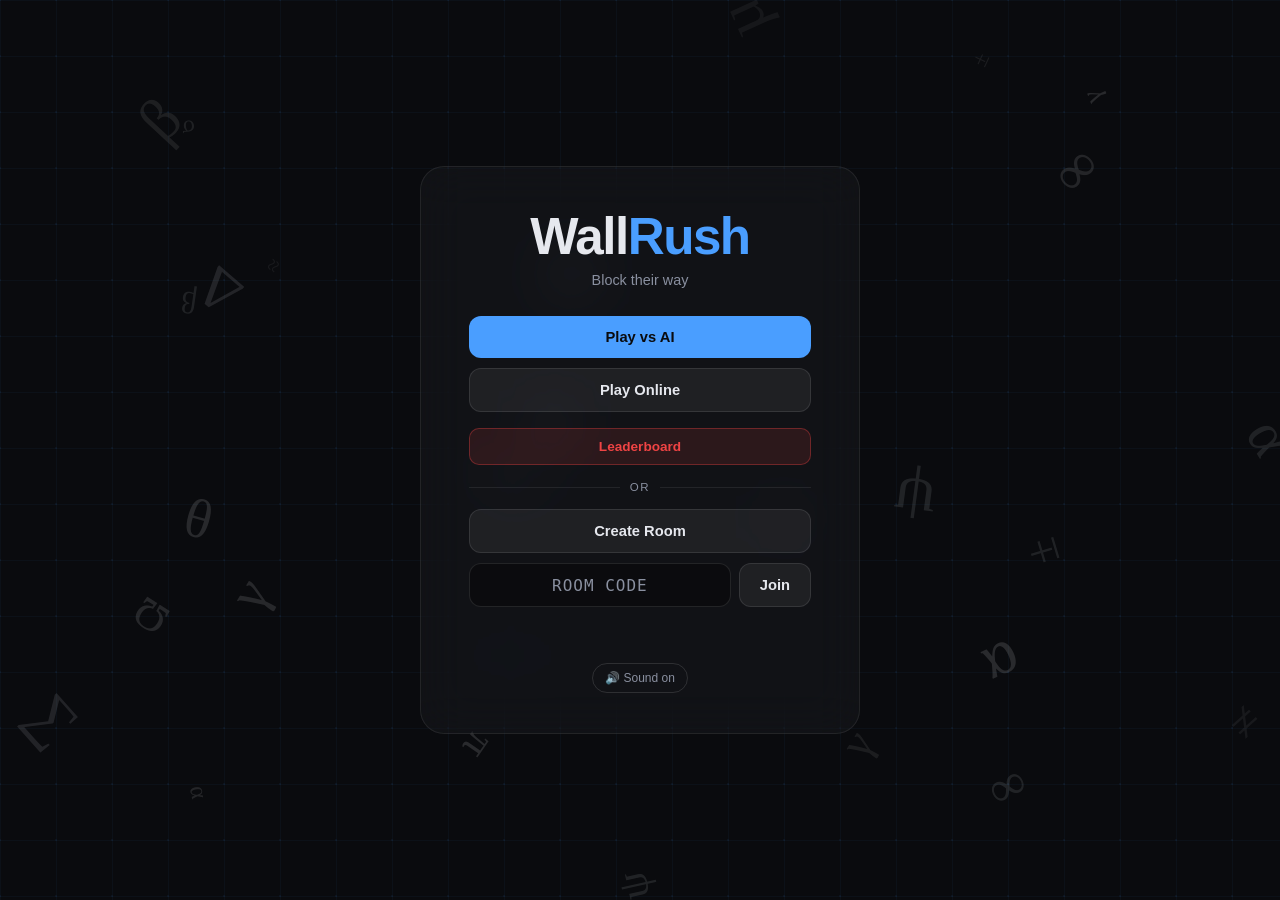
<file: templates/index.html>
<!DOCTYPE html>
<html lang="en">

<head>
    <meta charset="UTF-8" />
    <meta name="viewport" content="width=device-width, initial-scale=1.0, maximum-scale=1.0, user-scalable=no" />

    <!-- Primary Meta Tags -->
    <title>WallRush - Real-Time Multiplayer Strategy Game</title>
    <meta name="title" content="WallRush - Real-Time Multiplayer Strategy Game" />
    <meta name="description"
        content="Play WallRush, a modern real-time multiplayer strategy game inspired by Quoridor. Race to the opposite side of the board while strategically placing walls to block your opponent. Play against AI or challenge friends online!" />
    <meta name="keywords"
        content="WallRush, Quoridor, board game, strategy game, multiplayer game, online game, real-time game, Flask, Socket.IO" />
    <meta name="author" content="WallRush" />
    <meta name="robots" content="index, follow" />

    <!-- Favicon -->
    <link rel="icon" type="image/png" href="/static/favicon.png" />
    <link rel="shortcut icon" type="image/png" href="/static/favicon.png" />
    <link rel="apple-touch-icon" href="/static/favicon.png" />

    <!-- Open Graph / Facebook -->
    <meta property="og:type" content="website" />
    <meta property="og:url" content="https://wallrush.lyxmab.de5.net/" />
    <meta property="og:title" content="WallRush - Real-Time Multiplayer Strategy Game" />
    <meta property="og:description"
        content="Play WallRush, a modern real-time multiplayer strategy game inspired by Quoridor. Race to the opposite side of the board while strategically placing walls to block your opponent." />
    <meta property="og:image" content="https://wallrush.lyxmab.de5.net/static/favicon.png" />
    <meta property="og:site_name" content="WallRush" />
    <meta property="og:locale" content="en_US" />

    <!-- Twitter -->
    <meta property="twitter:card" content="summary_large_image" />
    <meta property="twitter:url" content="https://wallrush.lyxmab.de5.net/" />
    <meta property="twitter:title" content="WallRush - Real-Time Multiplayer Strategy Game" />
    <meta property="twitter:description"
        content="Play WallRush, a modern real-time multiplayer strategy game inspired by Quoridor. Race to the opposite side while strategically placing walls to block your opponent." />
    <meta property="twitter:image" content="https://wallrush.lyxmab.de5.net/static/favicon.png" />

    <!-- Canonical URL -->
    <link rel="canonical" href="https://wallrush.lyxmab.de5.net/" />

    <link rel="stylesheet" href="/static/style.css" />
</head>

<body>

    <section id="landing" class="landing">
        <canvas id="math-bg"></canvas>
        <div class="landing-content">
            <h1 class="landing-title">Wall<span>Rush</span></h1>
            <p class="landing-sub">Block their way</p>
            <div class="menu">
                <button id="solo-btn" class="menu-btn primary">Play vs AI</button>
                <button id="online-btn" class="menu-btn">Play Online</button>
                <a href="/game/leaders" class="leave-btn"
                    style="text-align:center;text-decoration:none;display:block;margin-top:6px">Leaderboard</a>
                <div class="menu-divider"><span>or</span></div>
                <button id="create-btn" class="menu-btn">Create Room</button>
                <div class="join-row">
                    <input id="code-input" placeholder="Room code" maxlength="6" autocomplete="off" />
                    <button id="join-btn" class="menu-btn">Join</button>
                </div>
            </div>
            <div class="landing-status" id="landing-status"></div>
        </div>
    </section>

    <section id="game" class="game hidden">
        <div class="game-shell">
            <div class="board-column">

                <div class="player-ribbon" id="opp-ribbon" aria-label="Opponent">
                    <div class="ribbon-content player-line">
                        <span class="avatar" id="opp-avatar">🐺</span>
                        <span class="name" id="opp-name">Opponent</span>
                        <span class="wall-badge" id="opp-wall-badge">🧱 10</span>
                    </div>
                    <div class="emoji-float" id="opp-emoji-float"></div>
                </div>

                <div class="board-wrap"><canvas id="board" aria-label="WallRush game board" role="img"></canvas></div>

                <div class="player-ribbon" id="user-ribbon" aria-label="Your player">
                    <div class="ribbon-content player-line">
                        <span class="avatar" id="user-avatar">🦊</span>
                        <span class="name" id="user-name">You</span>
                        <span class="wall-badge" id="user-wall-badge">🧱 10</span>
                    </div>
                    <div class="emoji-float" id="user-emoji-float"></div>
                </div>

            </div>

            <aside class="panel">
                <div class="status" id="status" aria-live="polite">Your turn</div>

                <div class="wall-inventory">
                    <div class="inv-label">Drag a wall</div>
                    <div class="inv-pieces">
                        <div class="wall-piece h" data-orient="H" id="piece-h"
                            aria-label="Drag horizontal wall" title="Drag horizontal wall"></div>
                        <div class="wall-piece v" data-orient="V" id="piece-v"
                            aria-label="Drag vertical wall" title="Drag vertical wall"></div>
                    </div>
                    <div class="wall-remaining">
                        <span id="wall-count">10</span> walls remaining
                    </div>
                </div>

                <div class="replay-panel">
                    <div class="replay-heading">
                        <span class="inv-label">Replay</span>
                        <span id="replay-count">0 moves</span>
                    </div>
                    <div class="replay-actions">
                        <button id="export-video" class="replay-btn video-btn" type="button" disabled>Export Video</button>
                        <button id="load-video" class="replay-btn" type="button">Load Video</button>
                    </div>
                    <input id="video-file" type="file" accept="video/webm,video/mp4,video/*" hidden />
                </div>

                <div class="emoji-panel">
                    <div class="inv-label">Reactions</div>
                    <div class="emoji-picker">
                        <button class="emoji-btn" data-emoji="👍">👍</button>
                        <button class="emoji-btn" data-emoji="🔥">🔥</button>
                        <button class="emoji-btn" data-emoji="😂">😂</button>
                        <button class="emoji-btn" data-emoji="😭">😭</button>
                        <button class="emoji-btn" data-emoji="😎">😎</button>
                        <button class="emoji-btn" data-emoji="🤔">🤔</button>
                        <button class="emoji-btn" data-emoji="💀">💀</button>
                        <button class="emoji-btn" data-emoji="🎉">🎉</button>
                    </div>
                </div>

                <button id="reset" class="reset-btn">New Game</button>
                <button id="leave-btn" class="leave-btn">Exit Game</button>
                <div class="room-info hidden" id="room-info">
                    Room <strong id="room-code-display">------</strong>
                </div>
            </aside>
        </div>
    </section>

    <div id="win-modal" class="win-modal hidden">
        <div class="flowers" id="flowers"></div>
        <div class="win-card">
            <div class="win-emoji" id="win-emoji">🏆</div>
            <h2 class="win-title" id="win-title">You Win!</h2>
            <p class="win-sub" id="win-sub">Well played</p>
            <div class="win-replay-actions">
                <button class="win-replay-btn" id="export-video-modal" type="button">Export Video</button>
                <button class="win-replay-btn" id="load-video-modal" type="button">Load Video</button>
            </div>
            <button class="win-btn" id="win-again">Play Again</button>
            <button class="win-exit-btn" id="win-exit">Return to Menu</button>
        </div>
    </div>

    <div id="video-viewer" class="video-viewer hidden" aria-hidden="true">
        <div class="video-card">
            <div class="video-header">
                <div>
                    <span class="video-kicker">WALLRUSH REPLAY</span>
                    <h2>Game playback</h2>
                </div>
                <button id="video-back" class="video-back" type="button">Back</button>
            </div>
            <video id="replay-video" controls playsinline preload="metadata"></video>
            <div class="video-tools">
                <label for="video-speed">Speed</label>
                <select id="video-speed">
                    <option value="0.5">0.5×</option>
                    <option value="1" selected>1×</option>
                    <option value="1.5">1.5×</option>
                    <option value="2">2×</option>
                </select>
                <a id="download-video" class="video-download" href="#" download>Download Video</a>
            </div>
        </div>
    </div>

    <div id="toast" class="toast"></div>
    <script src="https://cdn.socket.io/4.7.5/socket.io.min.js"></script>
    <script src="/static/game.js"></script>
</body>

</html>
</file>
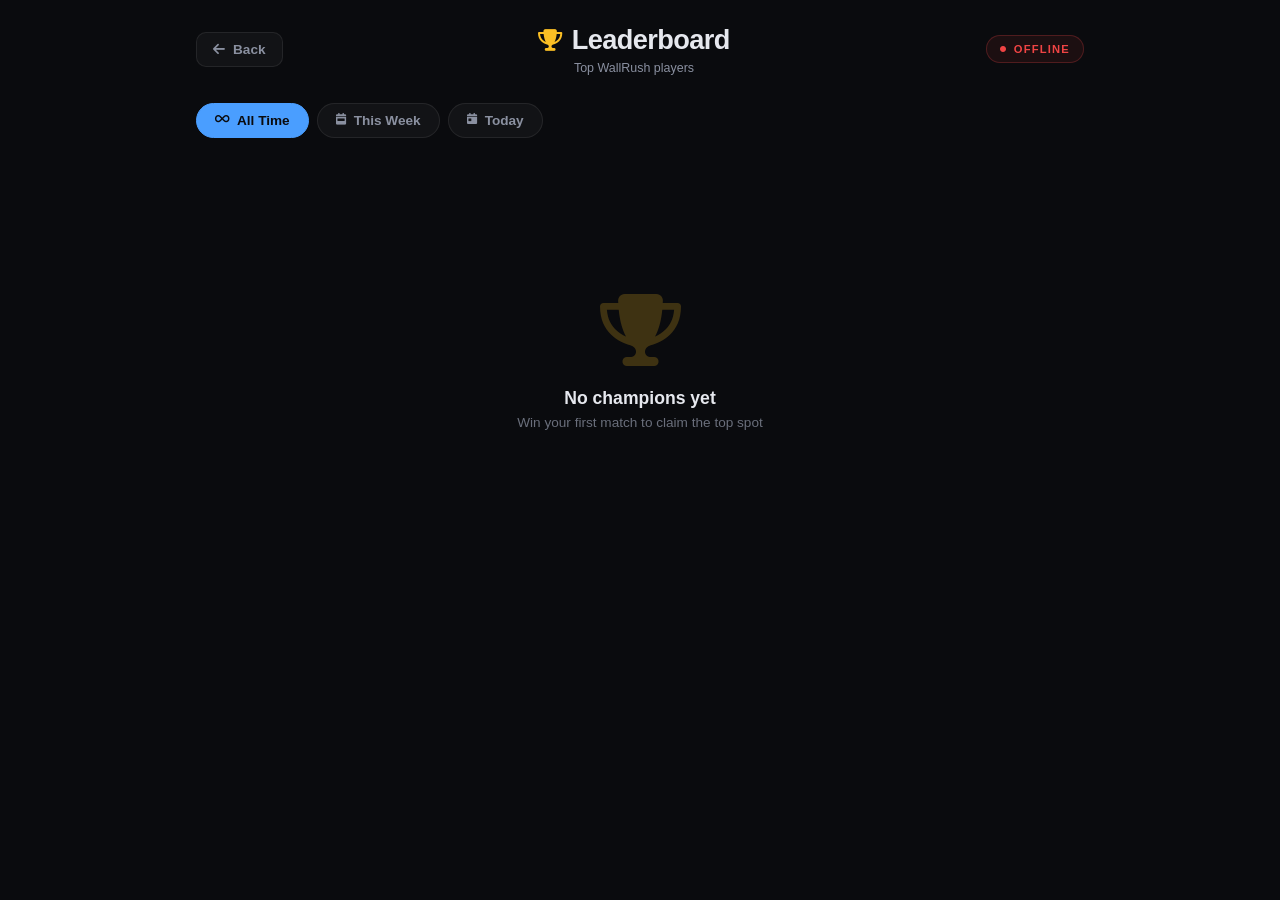
<file: templates/game_leaders.html>
<!DOCTYPE html>
<html lang="en">

<head>
    <meta charset="UTF-8" />
    <meta name="viewport" content="width=device-width, initial-scale=1.0" />

    <!-- Primary Meta Tags -->
    <title>Leaderboard — WallRush - Real-Time Multiplayer Strategy Game</title>
    <meta name="title" content="Leaderboard — WallRush - Real-Time Multiplayer Strategy Game" />
    <meta name="description"
        content="View the top players on WallRush's leaderboard. See who's dominating the real-time strategy game and track your own ranking." />
    <meta name="keywords"
        content="WallRush, Leaderboard, Top Players, Quoridor, strategy game, multiplayer game, online game" />
    <meta name="author" content="WallRush" />
    <meta name="robots" content="index, follow" />

    <!-- Favicon -->
    <link rel="icon" type="image/png" href="/static/favicon.png" />
    <link rel="shortcut icon" type="image/png" href="/static/favicon.png" />
    <link rel="apple-touch-icon" href="/static/favicon.png" />

    <!-- Open Graph / Facebook -->
    <meta property="og:type" content="website" />
    <meta property="og:url" content="https://wallrush.lyxmab.de5.net/game/leaders" />
    <meta property="og:title" content="Leaderboard — WallRush - Real-Time Multiplayer Strategy Game" />
    <meta property="og:description"
        content="View the top players on WallRush's leaderboard. See who's dominating the real-time strategy game." />
    <meta property="og:image" content="/static/favicon.png" />
    <meta property="og:site_name" content="WallRush" />
    <meta property="og:locale" content="en_US" />

    <!-- Twitter -->
    <meta property="twitter:card" content="summary_large_image" />
    <meta property="twitter:url" content="https://wallrush.lyxmab.de5.net/game/leaders" />
    <meta property="twitter:title" content="Leaderboard — WallRush - Real-Time Multiplayer Strategy Game" />
    <meta property="twitter:description"
        content="View the top players on WallRush's leaderboard. See who's dominating the real-time strategy game." />
    <meta property="twitter:image" content="/static/favicon.png" />

    <!-- Canonical URL -->
    <link rel="canonical" href="https://wallrush.lyxmab.de5.net/game/leaders" />

    <link rel="stylesheet" href="https://cdnjs.cloudflare.com/ajax/libs/font-awesome/6.5.1/css/all.min.css" />
    <link rel="stylesheet" href="/static/leaders.css" />
</head>

<body>

    <div class="leaders-app">
        <header class="leaders-header">
            <a href="/game/" class="back-btn" aria-label="Back to game">
                <i class="fas fa-arrow-left"></i>
                <span>Back</span>
            </a>
            <div class="header-center">
                <h1><i class="fas fa-trophy"></i> Leaderboard</h1>
                <p class="header-sub">Top WallRush players</p>
            </div>
            <div class="live-indicator" id="live-indicator">Live</div>
        </header>

        <div class="filters" id="filters">
            <button class="filter-chip active" data-range="all">
                <i class="fas fa-infinity"></i>
                <span>All Time</span>
            </button>
            <button class="filter-chip" data-range="week">
                <i class="fas fa-calendar-week"></i>
                <span>This Week</span>
            </button>
            <button class="filter-chip" data-range="day">
                <i class="fas fa-calendar-day"></i>
                <span>Today</span>
            </button>
        </div>

        <!-- Current User's Stats Card -->
        <div class="user-stats-card hidden" id="user-stats-card">
            <div class="user-stats-header">
                <i class="fas fa-user-circle"></i>
                <span>Your Ranking</span>
            </div>
            <div class="user-stats-content" id="user-stats-content">
                <!-- Populated by JavaScript -->
            </div>
        </div>

        <div class="podium" id="podium"></div>
        <div class="leaderboard-list" id="leaderboard-list"></div>

        <div class="empty-state" id="empty-state">
            <div class="empty-icon"><i class="fas fa-trophy"></i></div>
            <p class="empty-title">No champions yet</p>
            <p class="empty-hint">Win your first match to claim the top spot</p>
        </div>
    </div>

    <div class="player-modal hidden" id="player-modal">
        <div class="player-modal-card">
            <button class="close-btn" id="close-player" aria-label="Close">
                <i class="fas fa-xmark"></i>
            </button>
            <div class="player-header" id="player-header"></div>
            <div class="match-list" id="match-list"></div>
        </div>
    </div>

    <script src="https://cdn.socket.io/4.7.5/socket.io.min.js"></script>
    <script src="/static/leaders.js"></script>
</body>

</html>
</file>
<file: static/style.css>
:root {
    --bg: #0a0b0e;
    --text: #e6e8ee;
    --muted: #8a90a0;
    --accent: #4a9eff;
    --paper: #EEF1F2;
    --grid: #D8DEE4;
    --grid-border: #C5CCD3;
    --good: #4ade80;
    --bad: #ef4444;
    --blue: #3b82f6;
    --blue-light: #60a5fa;
    --blue-dark: #1d4ed8;
    --red: #ef4444;
    --red-light: #f87171;
    --red-dark: #b91c1c;
}

* {
    box-sizing: border-box;
    margin: 0;
    padding: 0;
}

html,
body {
    height: 100%;
    background: var(--bg);
    color: var(--text);
    font-family: -apple-system, BlinkMacSystemFont, "Segoe UI", Roboto, sans-serif;
    -webkit-font-smoothing: antialiased;
    overflow-x: hidden;
}

.landing {
    position: fixed;
    inset: 0;
    display: flex;
    align-items: center;
    justify-content: center;
    background: var(--bg);
    z-index: 100;
    transition: opacity 0.4s;
}

.landing.hidden {
    opacity: 0;
    pointer-events: none;
}

#math-bg {
    position: absolute;
    inset: 0;
    width: 100%;
    height: 100%;
    display: block;
}

.landing-content {
    position: relative;
    z-index: 1;
    padding: 40px 48px;
    text-align: center;
    background: rgba(255, 255, 255, 0.03);
    backdrop-filter: blur(24px) saturate(140%);
    -webkit-backdrop-filter: blur(24px) saturate(140%);
    border: 1px solid rgba(255, 255, 255, 0.08);
    border-radius: 24px;
    max-width: 440px;
    margin: 16px;
    width: 100%;
}

.landing-title {
    font-size: clamp(2.4rem, 6vw, 3.2rem);
    font-weight: 800;
    letter-spacing: -1.5px;
    margin-bottom: 6px;
}

.landing-title span {
    color: var(--accent);
}

.landing-sub {
    color: var(--muted);
    font-size: 0.9rem;
    margin-bottom: 28px;
}

.menu {
    display: flex;
    flex-direction: column;
    gap: 10px;
}

.menu-btn {
    background: rgba(255, 255, 255, 0.06);
    border: 1px solid rgba(255, 255, 255, 0.1);
    color: var(--text);
    padding: 13px 20px;
    border-radius: 12px;
    font-weight: 700;
    font-size: 0.92rem;
    cursor: pointer;
    transition: background 0.15s, transform 0.1s;
}

.menu-btn:hover {
    background: rgba(255, 255, 255, 0.1);
}

.menu-btn:active {
    transform: scale(0.97);
}

.menu-btn.primary {
    background: var(--accent);
    color: var(--bg);
    border: 0;
}

.menu-btn.primary:hover {
    filter: brightness(1.12);
}

.menu-btn:disabled {
    opacity: 0.5;
    cursor: not-allowed;
}

.menu-divider {
    display: flex;
    align-items: center;
    gap: 10px;
    color: var(--muted);
    font-size: 0.72rem;
    text-transform: uppercase;
    letter-spacing: 1.5px;
    margin: 6px 0;
}

.menu-divider::before,
.menu-divider::after {
    content: '';
    flex: 1;
    height: 1px;
    background: rgba(255, 255, 255, 0.08);
}

.join-row {
    display: flex;
    gap: 8px;
}

.join-row input {
    flex: 1;
    background: rgba(0, 0, 0, 0.35);
    border: 1px solid rgba(255, 255, 255, 0.1);
    color: var(--text);
    padding: 11px 14px;
    border-radius: 12px;
    font-family: monospace;
    font-size: 1rem;
    font-weight: 700;
    letter-spacing: 3px;
    text-transform: uppercase;
    text-align: center;
    outline: none;
    transition: border-color 0.15s;
}

.join-row input:focus {
    border-color: var(--accent);
}

.join-row input::placeholder {
    color: var(--muted);
    font-weight: 500;
    letter-spacing: 1px;
}

.landing-status {
    margin-top: 18px;
    font-size: 0.85rem;
    color: var(--muted);
    min-height: 22px;
    line-height: 1.5;
}

.landing-status strong {
    color: var(--accent);
    font-family: monospace;
    font-size: 1.05rem;
    letter-spacing: 2px;
}

.landing-status .copy-code {
    background: rgba(74, 158, 255, 0.15);
    border: 1px solid rgba(74, 158, 255, 0.4);
    color: var(--accent);
    padding: 3px 8px;
    border-radius: 6px;
    font-size: 0.75rem;
    font-weight: 700;
    margin-left: 8px;
    cursor: pointer;
}

.mute-btn {
    margin-top: 16px;
    background: transparent;
    border: 1px solid rgba(255, 255, 255, 0.12);
    color: var(--muted);
    padding: 7px 12px;
    border-radius: 999px;
    font-size: 0.75rem;
    cursor: pointer;
}

.mute-btn:hover {
    color: var(--text);
    border-color: rgba(255, 255, 255, 0.28);
}

#opponent-presence {
    display: block;
    margin-top: 3px;
    font-size: 0.68rem;
    font-weight: 600;
}

.presence-online {
    color: var(--good);
}

.presence-offline {
    color: var(--bad);
}

.game {
    min-height: 100vh;
    display: flex;
    align-items: center;
    justify-content: center;
    padding: 24px 16px;
    background: var(--bg);
}

.game.hidden {
    display: none;
}

.game-shell {
    display: grid;
    grid-template-columns: minmax(0, 1fr) 288px;
    gap: 24px;
    max-width: 1080px;
    width: 100%;
    align-items: start;
}

@media (max-width: 820px) {
    .game-shell {
        grid-template-columns: 1fr;
        max-width: 560px;
        gap: 14px;
    }
}

.board-column {
    display: flex;
    flex-direction: column;
    gap: 8px;
}

.player-ribbon {
    position: relative;
    height: 34px;
    color: var(--blue);
    transition: color 0.3s;
    display: flex;
    align-items: center;
    border-bottom: 1px solid rgba(138, 144, 160, 0.35);
    border-bottom-color: color-mix(in srgb, currentColor 42%, transparent);
}

.player-ribbon.blue {
    color: var(--blue);
}

.player-ribbon.red {
    color: var(--red);
}

#user-ribbon {
    border-bottom: 0;
    border-top: 1px solid rgba(138, 144, 160, 0.35);
    border-top-color: color-mix(in srgb, currentColor 42%, transparent);
}

.ribbon-bg {
    position: absolute;
    inset: 0;
    width: 100%;
    height: 100%;
    display: block;
    overflow: visible;
}

.ribbon-bg .ribbon-fill {
    fill: currentColor;
}

.ribbon-content {
    position: relative;
    z-index: 1;
    min-height: 100%;
    display: flex;
    align-items: center;
    justify-content: flex-start;
    gap: 8px;
    padding: 0 4px;
    overflow: hidden;
}

.player-line {
    width: 100%;
}

#user-ribbon .player-line {
    justify-content: flex-end;
}

.avatar {
    font-size: 17px;
    width: 24px;
    height: 24px;
    display: inline-flex;
    align-items: center;
    justify-content: center;
    background: rgba(255, 255, 255, 0.06);
    border: 1px solid color-mix(in srgb, currentColor 40%, transparent);
    border-radius: 50%;
    flex-shrink: 0;
}

.name {
    font-weight: 800;
    font-size: 0.82rem;
    letter-spacing: 0.3px;
    color: var(--text);
    white-space: nowrap;
    overflow: hidden;
    text-overflow: ellipsis;
    max-width: 180px;
}

.wall-badge {
    color: var(--muted);
    padding: 2px 0;
    font-size: 0.68rem;
    font-weight: 700;
    flex-shrink: 0;
}

.player-ribbon::after {
    content: '';
    width: 5px;
    height: 5px;
    border-radius: 50%;
    background: currentColor;
    opacity: 0.8;
    position: absolute;
    top: 50%;
    transform: translateY(-50%);
}

#opp-ribbon::after {
    left: -2px;
}

#user-ribbon::after {
    right: -2px;
}

#opponent-presence {
    display: inline;
    margin: 0 0 0 4px;
    font-size: 0.62rem;
}

.emoji-float {
    position: absolute;
    inset: 0;
    pointer-events: none;
    overflow: visible;
    z-index: 2;
}

.floating-emoji {
    position: absolute;
    font-size: 26px;
    left: 50%;
    top: 50%;
    pointer-events: none;
    will-change: transform, opacity;
}

#opp-emoji-float .floating-emoji {
    animation: floatDown 2.2s cubic-bezier(0.22, 1, 0.36, 1) forwards;
}

#user-emoji-float .floating-emoji {
    animation: floatUp 2.2s cubic-bezier(0.22, 1, 0.36, 1) forwards;
}

@keyframes floatDown {
    0% {
        opacity: 0;
        transform: translate(-50%, 0) scale(0.5);
    }

    20% {
        opacity: 1;
        transform: translate(-50%, 20px) scale(1.3);
    }

    70% {
        opacity: 1;
        transform: translate(-50%, 70px) scale(1);
    }

    100% {
        opacity: 0;
        transform: translate(-50%, 110px) scale(0.7);
    }
}

@keyframes floatUp {
    0% {
        opacity: 0;
        transform: translate(-50%, 0) scale(0.5);
    }

    20% {
        opacity: 1;
        transform: translate(-50%, -20px) scale(1.3);
    }

    70% {
        opacity: 1;
        transform: translate(-50%, -70px) scale(1);
    }

    100% {
        opacity: 0;
        transform: translate(-50%, -110px) scale(0.7);
    }
}

.board-wrap {
    position: relative;
    display: flex;
    justify-content: center;
    padding: 10px;
    background: rgba(255, 255, 255, 0.035);
    backdrop-filter: blur(20px) saturate(140%);
    -webkit-backdrop-filter: blur(20px) saturate(140%);
    border: 1px solid rgba(255, 255, 255, 0.07);
    border-radius: 24px;
}

#board {
    display: block;
    width: 100%;
    max-width: 500px;
    height: auto;
    border-radius: 16px;
    overflow: hidden;
    user-select: none;
    -webkit-tap-highlight-color: transparent;
    touch-action: none;
}

.panel {
    display: flex;
    flex-direction: column;
    gap: 14px;
    padding: 18px;
    background: rgba(255, 255, 255, 0.035);
    backdrop-filter: blur(20px) saturate(140%);
    -webkit-backdrop-filter: blur(20px) saturate(140%);
    border: 1px solid rgba(255, 255, 255, 0.07);
    border-radius: 20px;
}

.status {
    font-size: 0.95rem;
    font-weight: 600;
    padding: 12px;
    background: rgba(0, 0, 0, 0.35);
    border: 1px solid rgba(255, 255, 255, 0.05);
    border-radius: 10px;
    text-align: center;
    transition: color 0.2s;
}

.status.win {
    color: var(--good);
}

.status.lose {
    color: var(--bad);
}

.status.thinking {
    color: #fbbf24;
}

.wall-inventory,
.emoji-panel {
    padding: 14px;
    background: rgba(0, 0, 0, 0.3);
    border: 1px solid rgba(255, 255, 255, 0.05);
    border-radius: 12px;
}

.inv-label {
    font-size: 0.72rem;
    text-transform: uppercase;
    letter-spacing: 1.5px;
    color: var(--muted);
    margin-bottom: 12px;
    text-align: center;
}

.replay-panel {
    padding: 12px 14px;
    background: rgba(0, 0, 0, 0.22);
    border: 1px solid rgba(255, 255, 255, 0.05);
    border-radius: 12px;
}

.replay-heading {
    display: flex;
    align-items: center;
    justify-content: space-between;
    gap: 10px;
    margin-bottom: 10px;
}

.replay-heading .inv-label {
    margin: 0;
}

#replay-count {
    color: var(--muted);
    font-size: 0.7rem;
    font-variant-numeric: tabular-nums;
}

.replay-actions {
    display: grid;
    grid-template-columns: 1fr 1fr;
    gap: 8px;
}

.replay-btn {
    border: 1px solid rgba(74, 158, 255, 0.28);
    background: rgba(74, 158, 255, 0.1);
    color: var(--text);
    padding: 8px 6px;
    border-radius: 8px;
    font-size: 0.72rem;
    font-weight: 700;
    cursor: pointer;
    transition: background 0.15s, border-color 0.15s, opacity 0.15s;
}

.replay-btn:hover:not(:disabled) {
    background: rgba(74, 158, 255, 0.2);
    border-color: rgba(74, 158, 255, 0.55);
}

.video-btn {
    border-color: rgba(74, 222, 128, 0.3);
    background: rgba(74, 222, 128, 0.08);
}

.video-btn:hover:not(:disabled) {
    background: rgba(74, 222, 128, 0.16);
    border-color: rgba(74, 222, 128, 0.55);
}

.replay-btn:disabled {
    opacity: 0.4;
    cursor: not-allowed;
}

.inv-pieces {
    display: flex;
    gap: 22px;
    justify-content: center;
    align-items: center;
    min-height: 68px;
}

.wall-piece {
    background: linear-gradient(to bottom, var(--piece-light, var(--blue-light)), var(--piece-color, var(--blue)));
    border-radius: 3px;
    border: 1px solid rgba(0, 0, 0, 0.35);
    border-top-color: rgba(255, 255, 255, 0.28);
    cursor: grab;
    transition: transform 0.15s, filter 0.15s, opacity 0.2s;
    touch-action: none;
    user-select: none;
}

.wall-piece.h {
    width: 68px;
    height: 13px;
}

.wall-piece.v {
    width: 13px;
    height: 68px;
}

.wall-piece:hover:not(.disabled) {
    filter: brightness(1.2);
    transform: scale(1.06);
}

.wall-piece:active:not(.disabled) {
    cursor: grabbing;
}

.wall-piece.disabled {
    opacity: 0.2;
    cursor: not-allowed;
}

.wall-remaining {
    text-align: center;
    font-size: 0.78rem;
    color: var(--muted);
    margin-top: 10px;
    letter-spacing: 0.3px;
}

.wall-remaining span {
    color: var(--text);
    font-weight: 700;
    font-size: 0.92rem;
}

.emoji-picker {
    display: grid;
    grid-template-columns: repeat(4, 1fr);
    gap: 6px;
}

.emoji-btn {
    background: rgba(255, 255, 255, 0.04);
    border: 1px solid rgba(255, 255, 255, 0.06);
    border-radius: 10px;
    font-size: 20px;
    padding: 10px 0;
    cursor: pointer;
    transition: transform 0.1s, background 0.15s;
}

.emoji-btn:hover {
    background: rgba(255, 255, 255, 0.09);
    transform: scale(1.08);
}

.emoji-btn:active {
    transform: scale(0.94);
}

.reset-btn {
    background: var(--accent);
    color: var(--bg);
    border: 0;
    padding: 12px;
    border-radius: 10px;
    font-weight: 700;
    font-size: 0.9rem;
    cursor: pointer;
    transition: transform 0.1s, filter 0.15s;
}

.reset-btn:hover {
    filter: brightness(1.1);
}

.reset-btn:active {
    transform: scale(0.97);
}

.leave-btn {
    background: rgba(239, 68, 68, 0.12);
    color: var(--bad);
    border: 1px solid rgba(239, 68, 68, 0.35);
    padding: 10px;
    border-radius: 10px;
    font-weight: 700;
    font-size: 0.85rem;
    cursor: pointer;
    transition: background 0.15s, transform 0.1s;
}

.leave-btn:hover {
    background: rgba(239, 68, 68, 0.22);
}

.leave-btn:active {
    transform: scale(0.97);
}

.leave-btn.hidden {
    display: none;
}

.room-info {
    text-align: center;
    font-size: 0.78rem;
    color: var(--muted);
    letter-spacing: 0.5px;
}

.room-info strong {
    color: var(--text);
    font-family: monospace;
    letter-spacing: 2px;
    font-size: 0.9rem;
}

.room-info.hidden {
    display: none;
}

.toast {
    position: fixed;
    bottom: 24px;
    left: 50%;
    transform: translateX(-50%) translateY(20px);
    background: rgba(38, 43, 54, 0.9);
    backdrop-filter: blur(12px);
    -webkit-backdrop-filter: blur(12px);
    color: var(--text);
    padding: 10px 16px;
    border-radius: 10px;
    font-size: 0.85rem;
    border: 1px solid rgba(255, 255, 255, 0.08);
    opacity: 0;
    pointer-events: none;
    transition: opacity 0.2s, transform 0.2s;
    max-width: 90vw;
    z-index: 200;
}

.toast.show {
    opacity: 1;
    transform: translateX(-50%) translateY(0);
}

.win-modal {
    position: fixed;
    inset: 0;
    z-index: 1000;
    display: flex;
    align-items: center;
    justify-content: center;
    background: rgba(0, 0, 0, 0.7);
    backdrop-filter: blur(10px);
    -webkit-backdrop-filter: blur(10px);
    opacity: 0;
    transition: opacity 0.35s ease;
}

.win-modal.hidden {
    display: none;
}

.win-modal.show {
    opacity: 1;
}

.win-card {
    position: relative;
    z-index: 2;
    background: rgba(255, 255, 255, 0.05);
    backdrop-filter: blur(24px) saturate(140%);
    -webkit-backdrop-filter: blur(24px) saturate(140%);
    border: 1px solid rgba(255, 255, 255, 0.1);
    border-radius: 24px;
    padding: 44px 56px;
    text-align: center;
    animation: popIn 0.5s cubic-bezier(0.34, 1.56, 0.64, 1);
    max-width: 90vw;
}

@keyframes popIn {
    0% {
        transform: scale(0.7);
        opacity: 0;
    }

    100% {
        transform: scale(1);
        opacity: 1;
    }
}

@media (max-width: 480px) {
    .win-card {
        padding: 32px 28px;
    }

    .win-replay-actions {
        grid-template-columns: 1fr;
    }
}

.win-emoji {
    font-size: 64px;
    margin-bottom: 12px;
    animation: bounce 1.2s ease-in-out infinite;
}

@keyframes bounce {

    0%,
    100% {
        transform: translateY(0);
    }

    50% {
        transform: translateY(-10px);
    }
}

.win-title {
    font-size: 2.4rem;
    font-weight: 800;
    margin-bottom: 6px;
    letter-spacing: -0.5px;
}

.win-title.win {
    color: var(--good);
}

.win-title.lose {
    color: var(--bad);
}

.win-sub {
    color: var(--muted);
    font-size: 0.95rem;
    margin-bottom: 24px;
}

.win-replay-actions {
    display: grid;
    grid-template-columns: 1fr 1fr;
    gap: 8px;
    margin: -8px 0 14px;
}

.win-replay-btn {
    background: rgba(255, 255, 255, 0.06);
    color: var(--muted);
    border: 1px solid rgba(255, 255, 255, 0.14);
    padding: 9px 8px;
    border-radius: 9px;
    font-size: 0.72rem;
    font-weight: 700;
    cursor: pointer;
    transition: color 0.15s, background 0.15s, border-color 0.15s, opacity 0.15s;
}

.win-replay-btn:hover:not(:disabled) {
    color: var(--text);
    background: rgba(74, 158, 255, 0.14);
    border-color: rgba(74, 158, 255, 0.42);
}

.win-replay-btn:disabled {
    opacity: 0.45;
    cursor: not-allowed;
}

.win-btn {
    background: var(--accent);
    color: var(--bg);
    border: 0;
    padding: 14px 36px;
    border-radius: 12px;
    font-weight: 800;
    font-size: 0.95rem;
    cursor: pointer;
    transition: transform 0.1s, filter 0.15s;
    width: 100%;
}

.win-btn:hover {
    filter: brightness(1.12);
}

.win-btn:active {
    transform: scale(0.97);
}

.win-exit-btn {
    margin-top: 10px;
    background: transparent;
    color: var(--muted);
    border: 1px solid rgba(255, 255, 255, 0.15);
    padding: 11px 24px;
    border-radius: 10px;
    font-weight: 600;
    font-size: 0.85rem;
    cursor: pointer;
    width: 100%;
    transition: color 0.15s, background 0.15s, border-color 0.15s;
}

.win-exit-btn:hover {
    color: var(--text);
    background: rgba(255, 255, 255, 0.05);
    border-color: rgba(255, 255, 255, 0.25);
}

.flowers {
    position: absolute;
    inset: 0;
    overflow: hidden;
    pointer-events: none;
    z-index: 1;
}

.flower {
    position: absolute;
    bottom: -60px;
    pointer-events: none;
    animation: floatFlower linear forwards;
    will-change: transform, opacity;
}

@keyframes floatFlower {
    0% {
        transform: translate(0, 0) rotate(0deg) scale(0.4);
        opacity: 0;
    }

    10% {
        opacity: 1;
    }

    85% {
        opacity: 1;
    }

    100% {
        transform: translate(var(--dx, 0), -120vh) rotate(var(--rot, 720deg)) scale(1);
        opacity: 0;
    }
}

@media (max-width: 820px) {
    .player-ribbon {
        height: 54px;
    }

    .ribbon-content {
        gap: 8px;
        padding: 0 40px;
    }

    .avatar {
        font-size: 20px;
        width: 30px;
        height: 30px;
    }

    .name {
        font-size: 0.9rem;
        max-width: 130px;
    }

    .wall-badge {
        font-size: 0.68rem;
        padding: 2px 6px;
    }

    .panel {
        padding: 14px;
    }

    .inv-pieces {
        gap: 18px;
        min-height: 58px;
    }

    .wall-piece.h {
        width: 58px;
        height: 12px;
    }

    .wall-piece.v {
        width: 12px;
        height: 58px;
    }
}

@media (max-width: 620px) {
    .replay-actions {
        grid-template-columns: 1fr;
    }
}

.video-viewer {
    position: fixed;
    inset: 0;
    z-index: 1200;
    display: flex;
    align-items: center;
    justify-content: center;
    padding: 18px;
    background: rgba(0, 0, 0, 0.84);
    backdrop-filter: blur(12px);
    -webkit-backdrop-filter: blur(12px);
    opacity: 0;
    transition: opacity 0.22s ease;
}

.video-viewer.hidden {
    display: none;
}

.video-viewer.show {
    opacity: 1;
}

.video-card {
    width: min(900px, 96vw);
    max-height: 94vh;
    overflow: auto;
    padding: 18px;
    background: #151820;
    border: 1px solid rgba(255, 255, 255, 0.12);
    border-radius: 18px;
    box-shadow: 0 24px 80px rgba(0, 0, 0, 0.5);
}

.video-header {
    display: flex;
    align-items: center;
    justify-content: space-between;
    gap: 16px;
    margin-bottom: 14px;
}

.video-kicker {
    display: block;
    color: var(--accent);
    font-size: 0.64rem;
    font-weight: 800;
    letter-spacing: 1.5px;
}

.video-header h2 {
    margin-top: 3px;
    font-size: 1.2rem;
}

.video-back {
    background: rgba(255, 255, 255, 0.07);
    color: var(--text);
    border: 1px solid rgba(255, 255, 255, 0.16);
    border-radius: 8px;
    padding: 8px 14px;
    font-weight: 700;
    cursor: pointer;
}

.video-back:hover {
    background: rgba(255, 255, 255, 0.13);
}

#replay-video {
    display: block;
    width: 100%;
    max-height: 70vh;
    background: #08090b;
    border-radius: 10px;
}

.video-tools {
    display: flex;
    align-items: center;
    gap: 10px;
    margin-top: 14px;
    color: var(--muted);
    font-size: 0.8rem;
}

#video-speed {
    background: rgba(255, 255, 255, 0.08);
    color: var(--text);
    border: 1px solid rgba(255, 255, 255, 0.14);
    border-radius: 7px;
    padding: 6px 8px;
}

.video-download {
    margin-left: auto;
    background: var(--accent);
    color: var(--bg);
    padding: 8px 12px;
    border-radius: 8px;
    font-size: 0.75rem;
    font-weight: 800;
    text-decoration: none;
}

.video-download:hover {
    filter: brightness(1.12);
}
</file>
<file: static/leaders.css>
:root {
    --bg: #0a0b0e;
    --bg-soft: #101318;
    --text: #e6e8ee;
    --muted: #8a90a0;
    --accent: #4a9eff;
    --accent-dim: #6fb1ff;
    --good: #4ade80;
    --bad: #ef4444;
    --gold: #fbbf24;
    --silver: #cbd5e1;
    --bronze: #d97706;
    --surface: rgba(255, 255, 255, 0.035);
    --surface-hover: rgba(255, 255, 255, 0.06);
    --border: rgba(255, 255, 255, 0.08);
    --border-hover: rgba(255, 255, 255, 0.14);
    --radius-lg: 18px;
    --radius-md: 14px;
    --radius-sm: 10px;
}

* {
    box-sizing: border-box;
    margin: 0;
    padding: 0;
}

body {
    min-height: 100vh;
    background: var(--bg);
    color: var(--text);
    font-family: -apple-system, BlinkMacSystemFont, "Segoe UI", Roboto, sans-serif;
    -webkit-font-smoothing: antialiased;
}

.leaders-app {
    max-width: 920px;
    margin: 0 auto;
    padding: 24px 16px 72px;
}

.leaders-header {
    display: flex;
    align-items: center;
    gap: 14px;
    margin-bottom: 28px;
}

.back-btn {
    display: inline-flex;
    align-items: center;
    gap: 8px;
    padding: 9px 16px;
    border-radius: var(--radius-sm);
    background: var(--surface);
    border: 1px solid var(--border);
    color: var(--muted);
    text-decoration: none;
    font-size: 0.85rem;
    font-weight: 600;
    transition: all 0.15s;
    flex-shrink: 0;
}

.back-btn:hover {
    color: var(--text);
    background: var(--surface-hover);
    border-color: var(--border-hover);
}

.header-center {
    flex: 1;
    text-align: center;
    min-width: 0;
}

.header-center h1 {
    font-size: 1.7rem;
    font-weight: 800;
    letter-spacing: -0.6px;
    display: inline-flex;
    align-items: center;
    gap: 10px;
    line-height: 1.2;
}

.header-center h1 i {
    font-size: 1.35rem;
    color: var(--gold);
}

.header-sub {
    color: var(--muted);
    font-size: 0.78rem;
    margin-top: 4px;
}

.live-indicator {
    display: inline-flex;
    align-items: center;
    padding: 7px 13px;
    border-radius: 20px;
    background: rgba(74, 222, 128, 0.08);
    border: 1px solid rgba(74, 222, 128, 0.25);
    color: var(--good);
    font-size: 0.7rem;
    font-weight: 700;
    text-transform: uppercase;
    letter-spacing: 1.2px;
    flex-shrink: 0;
}

.live-indicator::before {
    content: '\f111';
    font-family: "Font Awesome 6 Free";
    font-weight: 900;
    font-size: 6px;
    margin-right: 7px;
    animation: pulse 2s ease-in-out infinite;
}

.live-indicator.offline {
    color: var(--bad);
    background: rgba(239, 68, 68, 0.08);
    border-color: rgba(239, 68, 68, 0.25);
}

.live-indicator.offline::before {
    animation: none;
}

@keyframes pulse {

    0%,
    100% {
        opacity: 1;
    }

    50% {
        opacity: 0.35;
    }
}

.filters {
    display: flex;
    gap: 8px;
    margin-bottom: 24px;
    flex-wrap: wrap;
}

.filter-chip {
    display: inline-flex;
    align-items: center;
    gap: 8px;
    padding: 9px 18px;
    border-radius: 20px;
    background: var(--surface);
    border: 1px solid var(--border);
    color: var(--muted);
    font-size: 0.85rem;
    font-weight: 600;
    font-family: inherit;
    cursor: pointer;
    transition: all 0.15s;
}

.filter-chip:hover {
    background: var(--surface-hover);
    color: var(--text);
}

.filter-chip.active {
    background: var(--accent);
    color: var(--bg);
    border-color: var(--accent);
    font-weight: 700;
}

.filter-chip i {
    font-size: 0.85em;
}

.podium {
    display: flex;
    justify-content: center;
    align-items: flex-end;
    gap: 12px;
    margin-bottom: 28px;
    padding-top: 32px;
}

.podium-card {
    flex: 1;
    max-width: 220px;
    min-width: 0;
    position: relative;
    padding: 26px 14px 20px;
    border-radius: var(--radius-lg);
    background: var(--surface);
    border: 1px solid var(--border);
    text-align: center;
    cursor: pointer;
    transition: transform 0.2s ease, background 0.2s ease, border-color 0.2s ease;
}

.podium-card:hover {
    transform: translateY(-4px);
    background: var(--surface-hover);
}

.podium-card.rank-1 {
    padding-top: 34px;
    padding-bottom: 28px;
    border-color: rgba(251, 191, 36, 0.35);
    background: linear-gradient(180deg, rgba(251, 191, 36, 0.09) 0%, rgba(255, 255, 255, 0.03) 65%);
}

.podium-card.rank-2 {
    padding-top: 28px;
    padding-bottom: 22px;
    border-color: rgba(203, 213, 225, 0.22);
    background: linear-gradient(180deg, rgba(203, 213, 225, 0.06) 0%, rgba(255, 255, 255, 0.03) 65%);
}

.podium-card.rank-3 {
    padding-top: 24px;
    padding-bottom: 20px;
    border-color: rgba(217, 119, 6, 0.28);
    background: linear-gradient(180deg, rgba(217, 119, 6, 0.06) 0%, rgba(255, 255, 255, 0.03) 65%);
}

.podium-card.rank-1::before,
.podium-card.rank-2::before,
.podium-card.rank-3::before {
    font-family: "Font Awesome 6 Free";
    font-weight: 900;
    position: absolute;
    top: -18px;
    left: 50%;
    transform: translateX(-50%);
    font-size: 30px;
    line-height: 1;
    filter: drop-shadow(0 3px 6px rgba(0, 0, 0, 0.5));
}

.podium-card.rank-1::before {
    content: '\f521';
    color: var(--gold);
}

.podium-card.rank-2::before {
    content: '\f5a2';
    color: var(--silver);
}

.podium-card.rank-3::before {
    content: '\f5a2';
    color: var(--bronze);
}

.podium-avatar {
    display: block;
    font-size: 42px;
    line-height: 1;
    margin-bottom: 10px;
}

.podium-name {
    font-weight: 800;
    font-size: 0.92rem;
    color: var(--text);
    white-space: nowrap;
    overflow: hidden;
    text-overflow: ellipsis;
    margin-bottom: 10px;
}

.podium-wins {
    color: var(--gold);
    font-weight: 800;
    font-size: 1.3rem;
    line-height: 1;
    font-variant-numeric: tabular-nums;
}

.podium-wins-label {
    color: var(--muted);
    font-size: 0.6rem;
    text-transform: uppercase;
    letter-spacing: 1.5px;
    margin-top: 6px;
    font-weight: 600;
}

.leaderboard-list {
    display: flex;
    flex-direction: column;
    gap: 8px;
}

.leader-row {
    display: grid;
    grid-template-columns: 52px 44px 1fr 56px 56px 100px;
    align-items: center;
    gap: 10px;
    padding: 13px 20px;
    background: var(--surface);
    border: 1px solid var(--border);
    border-radius: var(--radius-md);
    cursor: pointer;
    transition: all 0.15s ease;
}

.leader-row:hover {
    background: var(--surface-hover);
    border-color: var(--border-hover);
    transform: translateX(2px);
}

.leader-row.is-me {
    border-color: rgba(74, 158, 255, 0.4);
    background: rgba(74, 158, 255, 0.06);
}

.leader-rank {
    font-weight: 800;
    font-size: 1.05rem;
    color: var(--muted);
    text-align: center;
    font-variant-numeric: tabular-nums;
}

.leader-rank.top-1 {
    color: var(--gold);
}

.leader-rank.top-2 {
    color: var(--silver);
}

.leader-rank.top-3 {
    color: var(--bronze);
}

.leader-avatar {
    font-size: 22px;
    width: 38px;
    height: 38px;
    display: flex;
    align-items: center;
    justify-content: center;
    background: rgba(255, 255, 255, 0.05);
    border: 1px solid var(--border);
    border-radius: 50%;
    flex-shrink: 0;
}

.leader-name {
    font-weight: 700;
    font-size: 0.92rem;
    color: var(--text);
    white-space: nowrap;
    overflow: hidden;
    text-overflow: ellipsis;
    min-width: 0;
}

.leader-row.is-me .leader-name::after {
    content: 'you';
    display: inline-block;
    margin-left: 8px;
    padding: 2px 7px;
    background: rgba(74, 158, 255, 0.2);
    border: 1px solid rgba(74, 158, 255, 0.4);
    color: var(--accent-dim);
    border-radius: 5px;
    font-size: 0.6rem;
    font-weight: 700;
    text-transform: uppercase;
    letter-spacing: 0.8px;
    vertical-align: middle;
}

.leader-stat {
    text-align: center;
    font-size: 0.92rem;
    font-weight: 700;
    font-variant-numeric: tabular-nums;
    line-height: 1.1;
}

.leader-stat-label {
    display: block;
    font-size: 0.58rem;
    color: var(--muted);
    font-weight: 500;
    text-transform: uppercase;
    letter-spacing: 0.7px;
    margin-top: 3px;
}

.leader-stat.wins {
    color: var(--good);
}

.leader-stat.losses {
    color: var(--bad);
}

.leader-rate {
    text-align: right;
}

.leader-rate-pct {
    font-size: 0.88rem;
    font-weight: 700;
    font-variant-numeric: tabular-nums;
}

.leader-rate-bar {
    height: 4px;
    background: rgba(255, 255, 255, 0.08);
    border-radius: 2px;
    overflow: hidden;
    margin-top: 5px;
}

.leader-rate-fill {
    height: 100%;
    background: linear-gradient(90deg, var(--accent), var(--accent-dim));
    border-radius: 2px;
    transition: width 0.35s ease;
}

.empty-state {
    text-align: center;
    padding: 72px 20px;
    color: var(--muted);
}

.empty-state.hidden {
    display: none;
}

.empty-icon {
    font-size: 72px;
    color: rgba(251, 191, 36, 0.22);
    margin-bottom: 20px;
    line-height: 1;
}

.empty-title {
    font-size: 1.1rem;
    font-weight: 700;
    color: var(--text);
    margin-bottom: 6px;
}

.empty-hint {
    font-size: 0.85rem;
    opacity: 0.75;
}

.player-modal {
    position: fixed;
    inset: 0;
    z-index: 1000;
    display: flex;
    align-items: center;
    justify-content: center;
    padding: 16px;
    background: rgba(0, 0, 0, 0.72);
    backdrop-filter: blur(10px);
    -webkit-backdrop-filter: blur(10px);
    opacity: 0;
    transition: opacity 0.25s ease;
}

.player-modal.hidden {
    display: none;
}

.player-modal.show {
    opacity: 1;
}

/* Current User Stats Card */
.user-stats-card {
    margin-bottom: 32px;
    padding: 20px;
    background: linear-gradient(135deg, rgba(74, 158, 255, 0.12), rgba(74, 158, 255, 0.05));
    border: 1px solid rgba(74, 158, 255, 0.25);
    border-radius: var(--radius-lg);
    backdrop-filter: blur(12px);
    -webkit-backdrop-filter: blur(12px);
}

.user-stats-card.hidden {
    display: none;
}

.empty-state.hidden {
    display: none;
}

.user-stats-header {
    display: flex;
    align-items: center;
    gap: 8px;
    margin-bottom: 18px;
    color: var(--accent);
    font-size: 0.9rem;
    font-weight: 700;
}

.user-stats-header i {
    font-size: 1.1rem;
}

.user-stats-content {
    display: grid;
    grid-template-columns: repeat(auto-fit, minmax(100px, 1fr));
    gap: 16px;
    text-align: center;
}

.user-stat {
    padding: 12px 8px;
    background: var(--surface);
    border-radius: var(--radius-md);
    border: 1px solid var(--border);
}

.user-stat-value {
    font-size: 1.4rem;
    font-weight: 800;
    color: var(--text);
    margin-bottom: 4px;
}

.user-stat-label {
    font-size: 0.75rem;
    color: var(--muted);
    text-transform: uppercase;
    letter-spacing: 0.5px;
}

.player-modal-card {
    position: relative;
    max-width: 520px;
    width: 100%;
    max-height: 82vh;
    overflow-y: auto;
    padding: 32px 28px 24px;
    background: rgba(20, 23, 28, 0.96);
    backdrop-filter: blur(24px) saturate(140%);
    -webkit-backdrop-filter: blur(24px) saturate(140%);
    border: 1px solid var(--border);
    border-radius: 22px;
    animation: popIn 0.35s cubic-bezier(0.34, 1.56, 0.64, 1);
}

@keyframes popIn {
    0% {
        transform: scale(0.88);
        opacity: 0;
    }

    100% {
        transform: scale(1);
        opacity: 1;
    }
}

.close-btn {
    position: absolute;
    top: 14px;
    right: 14px;
    width: 34px;
    height: 34px;
    display: flex;
    align-items: center;
    justify-content: center;
    background: var(--surface);
    border: 1px solid var(--border);
    border-radius: var(--radius-sm);
    color: var(--text);
    font-size: 15px;
    cursor: pointer;
    transition: background 0.15s, border-color 0.15s;
}

.close-btn:hover {
    background: var(--surface-hover);
    border-color: var(--border-hover);
}

.player-header {
    text-align: center;
    padding-bottom: 22px;
    margin-bottom: 18px;
    border-bottom: 1px solid var(--border);
}

.player-header-avatar {
    font-size: 56px;
    line-height: 1;
    margin-bottom: 12px;
}

.player-header-name {
    font-size: 1.35rem;
    font-weight: 800;
    letter-spacing: -0.3px;
    margin-bottom: 6px;
}

.player-header-stats {
    color: var(--muted);
    font-size: 0.82rem;
    display: inline-flex;
    align-items: center;
    gap: 10px;
    justify-content: center;
    flex-wrap: wrap;
}

.player-header-stats::before {
    content: '';
}

.match-list {
    display: flex;
    flex-direction: column;
    gap: 6px;
}

.match-row {
    display: flex;
    align-items: center;
    gap: 10px;
    padding: 10px 14px;
    background: rgba(0, 0, 0, 0.28);
    border-radius: var(--radius-sm);
    border-left: 3px solid transparent;
}

.match-row.win {
    border-left-color: var(--good);
}

.match-row.loss {
    border-left-color: var(--bad);
}

.match-outcome {
    display: inline-flex;
    align-items: center;
    gap: 4px;
    font-weight: 800;
    font-size: 0.65rem;
    padding: 3px 9px;
    border-radius: 5px;
    text-transform: uppercase;
    letter-spacing: 0.7px;
    flex-shrink: 0;
}

.match-outcome::before {
    font-family: "Font Awesome 6 Free";
    font-weight: 900;
}

.match-row.win .match-outcome {
    background: rgba(74, 222, 128, 0.15);
    color: var(--good);
}

.match-row.win .match-outcome::before {
    content: '\f00c';
}

.match-row.loss .match-outcome {
    background: rgba(239, 68, 68, 0.15);
    color: var(--bad);
}

.match-row.loss .match-outcome::before {
    content: '\f00d';
}

.match-opponent {
    flex: 1;
    display: flex;
    align-items: center;
    gap: 6px;
    font-size: 0.82rem;
    color: var(--muted);
    min-width: 0;
}

.match-opponent-avatar {
    font-size: 16px;
    flex-shrink: 0;
}

.match-opponent-name {
    color: var(--text);
    font-weight: 600;
    white-space: nowrap;
    overflow: hidden;
    text-overflow: ellipsis;
}

.match-date {
    font-size: 0.7rem;
    color: var(--muted);
    flex-shrink: 0;
    font-variant-numeric: tabular-nums;
}

@media (max-width: 720px) {
    .leaders-app {
        padding: 16px 12px 48px;
    }

    .leaders-header {
        flex-wrap: wrap;
        gap: 10px;
        margin-bottom: 20px;
    }

    .header-center {
        order: -1;
        flex-basis: 100%;
    }

    .header-center h1 {
        font-size: 1.35rem;
    }

    .header-sub {
        font-size: 0.72rem;
    }

    .back-btn {
        padding: 7px 12px;
        font-size: 0.78rem;
    }

    .back-btn span {
        display: none;
    }

    .live-indicator {
        padding: 5px 10px;
        font-size: 0.62rem;
    }

    .podium {
        gap: 6px;
        padding-top: 26px;
    }

    .podium-card {
        padding: 22px 8px 14px;
    }

    .podium-card.rank-1 {
        padding-top: 28px;
        padding-bottom: 20px;
    }

    .podium-avatar {
        font-size: 30px;
        margin-bottom: 6px;
    }

    .podium-name {
        font-size: 0.75rem;
        margin-bottom: 6px;
    }

    .podium-wins {
        font-size: 1rem;
    }

    .podium-wins-label {
        font-size: 0.52rem;
        margin-top: 4px;
    }

    .leader-row {
        grid-template-columns: 32px 34px 1fr 42px 42px;
        gap: 8px;
        padding: 10px 12px;
    }

    .leader-rate {
        display: none;
    }

    .leader-avatar {
        font-size: 18px;
        width: 30px;
        height: 30px;
    }

    .leader-name {
        font-size: 0.85rem;
    }

    .leader-stat {
        font-size: 0.82rem;
    }

    .leader-stat-label {
        font-size: 0.52rem;
    }

    .player-modal-card {
        padding: 24px 18px 18px;
    }
}

@media (max-width: 420px) {
    .filter-chip {
        padding: 7px 13px;
        font-size: 0.78rem;
    }

    .filter-chip span {
        display: none;
    }

    .filter-chip i {
        font-size: 1rem;
    }
}
</file>
